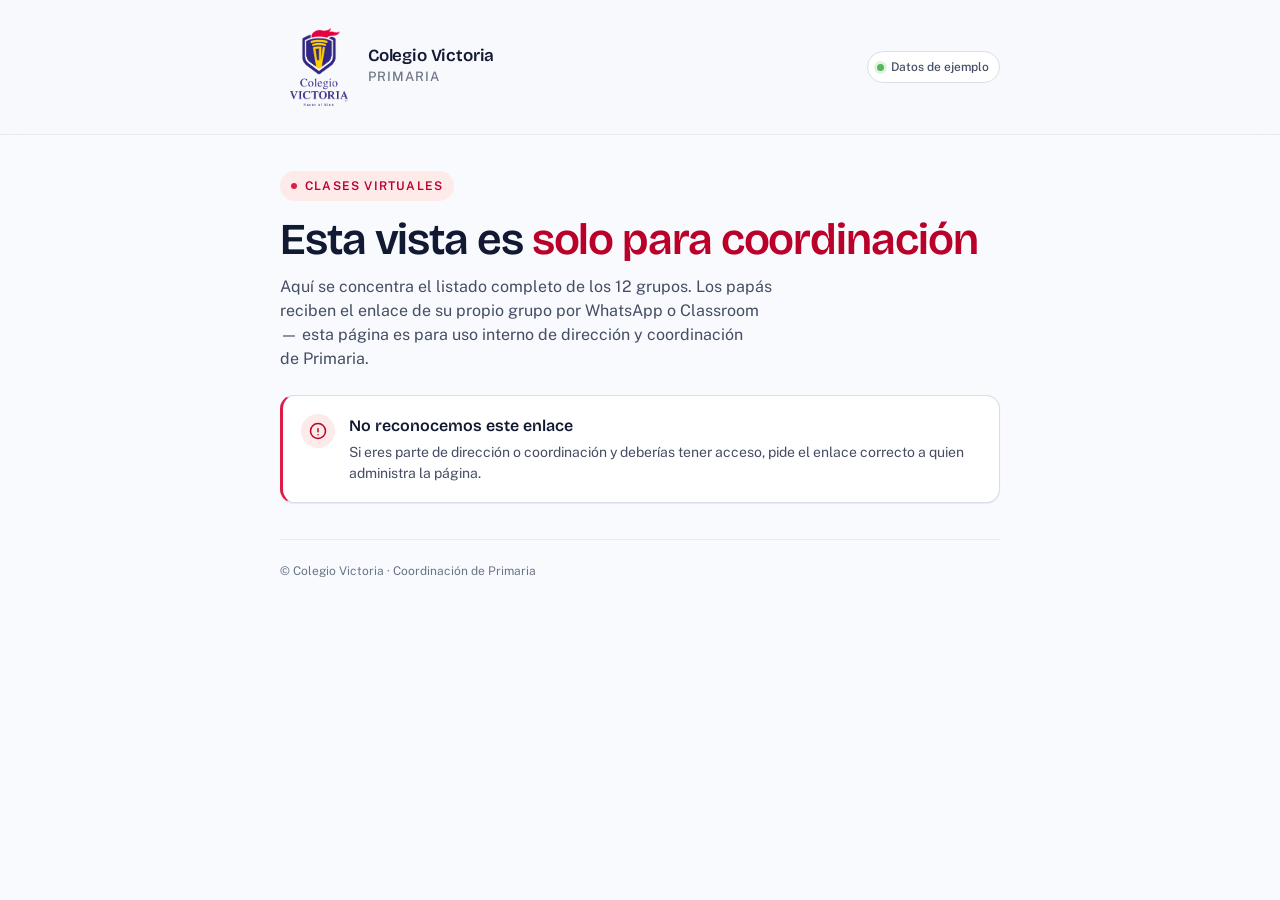
<file: index.html>
<!doctype html>
<html lang="es">

<head>
    <meta charset="utf-8" />
    <meta name="viewport" content="width=device-width,initial-scale=1,viewport-fit=cover" />
    <link rel="icon" href="assets/logo.ico" />
    <title>Enlaces de Clases Virtuales — Colegio Victoria</title>
    <link rel="preconnect" href="https://fonts.googleapis.com" />
    <link rel="preconnect" href="https://fonts.gstatic.com" crossorigin />
    <link
        href="https://fonts.googleapis.com/css2?family=Bricolage+Grotesque:opsz,wght@12..96,500;12..96,600;12..96,700&family=Public+Sans:wght@400;500;600;700&family=JetBrains+Mono:wght@500;600&display=swap"
        rel="stylesheet" />
    <link rel="stylesheet" href="assets/css/styles.css?v=2" />
</head>

<body>

    <header class="appbar">
        <div class="appbar__inner">
            <div class="brand">
                <img class="brand__mark" src="assets/logo-cv.png" alt="" aria-hidden="true" />
                <div>
                    <div class="brand__name">Colegio Victoria</div>
                    <span class="brand__sub">Primaria</span>
                </div>
            </div>
            <div class="appbar__spacer"></div>
            <div class="appbar__status" id="status">
                <span class="dot" id="statusDot"></span>
                <span id="statusText">Datos de ejemplo</span>
                <span class="appbar__status-time" id="statusTime"></span>
            </div>
        </div>
    </header>

    <main class="wrap">

        <!-- ============ HOME VIEW (requiere token de dirección) ============ -->
        <section class="view" id="viewHome" data-screen-label="Inicio · Grupos">
            <div class="home__intro">
                <span class="eyebrow">Clases virtuales del día</span>
                <h1 class="title">Enlaces de Clases Virtuales <em>— Primaria</em></h1>
                <p class="lede">Cuando se suspenden clases presenciales, encuentra aquí, en un solo lugar, todos los
                    enlaces de las clases en vivo. Toca el grupo de tu hijo o hija para ver el horario y unirse.</p>
                <p style="margin: 14px 0 0;">
                    <a class="btn-join" id="sheetEditLink" target="_blank" rel="noopener noreferrer" hidden>
                        <svg class="ico" viewBox="0 0 24 24" fill="none" stroke="currentColor" stroke-width="2"
                            stroke-linecap="round" stroke-linejoin="round" aria-hidden="true">
                            <rect x="3" y="3" width="18" height="18" rx="2" />
                            <path d="M3 9h18" />
                            <path d="M9 3v18" />
                        </svg>
                        <span>Abrir hoja de cálculo</span>
                    </a>
                </p>
            </div>

            <div class="today" role="status" aria-live="polite">
                <div class="today__icon" id="todayDay">—</div>
                <div>
                    <p class="today__label">Hoy</p>
                    <p class="today__date" id="todayDate">Cargando…</p>
                </div>
            </div>

            <div class="section-head">
                <h2 class="section-head__title">Selecciona un grupo</h2>
                <span class="section-head__count">12 grupos</span>
            </div>

            <div class="grid" id="groupsGrid" role="list"><!-- group buttons inserted here --></div>

            <div class="section-head">
                <h2 class="section-head__title">Enlaces para compartir</h2>
                <span class="section-head__count">12 enlaces</span>
            </div>
            <p class="lede" style="margin-bottom: 14px;">Copia el enlace de cada grupo y compártelo en su chat de
                WhatsApp o Classroom — cada uno abre directo al horario de ese grupo, sin mostrar los demás.</p>
            <div class="link-list" id="linkList"><!-- filas de enlaces insertadas aquí --></div>

            <div class="foot">
                <span>© Colegio Victoria · Coordinación de Primaria</span>
                <span>Solo se muestran enlaces cuando hay clases virtuales.</span>
            </div>
        </section>

        <!-- ============ VISTA: GRUPO (con token válido) ============ -->
        <section class="view" id="viewGroup" data-screen-label="Clases del grupo">
            <header class="detail__head">
                <div class="detail__badge" id="detailBadge">—</div>
                <div class="detail__meta">
                    <p class="detail__eyebrow">Clases virtuales</p>
                    <h2 class="detail__title" id="detailTitle">Cargando…</h2>
                    <p class="detail__date"><strong id="detailDate">—</strong> · <span id="detailCount"></span></p>
                </div>
            </header>

            <aside class="tutorial" aria-labelledby="tutorialTitle">
                <div class="tutorial__head">
                    <div class="tutorial__icon" aria-hidden="true">
                        <svg width="18" height="18" viewBox="0 0 24 24" fill="currentColor" aria-hidden="true">
                            <polygon points="6 4 20 12 6 20" />
                        </svg>
                    </div>
                    <div>
                        <p class="tutorial__title" id="tutorialTitle">¿Primera vez? Aprende a usar la plataforma</p>
                        <p class="tutorial__text">Mira el video según el dispositivo que vas a usar.</p>
                    </div>
                </div>
                <div class="tutorial__actions">
                    <a class="btn-tutorial" href="https://youtu.be/Fv5nYnu-M7Q" target="_blank"
                        rel="noopener noreferrer">
                        <svg class="ico" viewBox="0 0 24 24" fill="none" stroke="currentColor" stroke-width="2"
                            stroke-linecap="round" stroke-linejoin="round" aria-hidden="true">
                            <rect x="7" y="2" width="10" height="19" rx="2" />
                            <path d="M11 18h2" />
                        </svg>
                        <span>Tutorial Celular/Tablet</span>
                    </a>
                    <a class="btn-tutorial" href="https://youtu.be/Svt0EOHoF0Q" target="_blank"
                        rel="noopener noreferrer">
                        <svg class="ico" viewBox="0 0 24 24" fill="none" stroke="currentColor" stroke-width="2"
                            stroke-linecap="round" stroke-linejoin="round" aria-hidden="true">
                            <rect x="2" y="4" width="20" height="13" rx="2" />
                            <path d="M8 21h8" />
                            <path d="M12 17v4" />
                        </svg>
                        <span>Tutorial Computadora/Laptop</span>
                    </a>
                </div>
            </aside>

            <div id="scheduleHost"><!-- rendered schedule goes here --></div>

            <div class="foot">
                <span>¿Algo no aparece o un enlace no funciona? Escribe a coordinación al WhatsApp del colegio.</span>
            </div>
        </section>

        <!-- ============ VISTA: SIN TOKEN DE DIRECCIÓN ============ -->
        <section class="view" id="viewLocked" data-screen-label="Acceso restringido">
            <div class="home__intro">
                <span class="eyebrow">Clases virtuales</span>
                <h1 class="title">Esta vista es <em>solo para coordinación</em></h1>
                <p class="lede">Aquí se concentra el listado completo de los 12 grupos. Los papás reciben el enlace de
                    su propio grupo por WhatsApp o Classroom — esta página es para uso interno de dirección y
                    coordinación de Primaria.</p>
            </div>
            <div class="notice">
                <div class="notice__icon" aria-hidden="true">
                    <svg width="18" height="18" viewBox="0 0 24 24" fill="none" stroke="currentColor" stroke-width="2"
                        stroke-linecap="round" stroke-linejoin="round">
                        <path d="M12 9v4" />
                        <path d="M12 17h.01" />
                        <circle cx="12" cy="12" r="10" />
                    </svg>
                </div>
                <div>
                    <p class="notice__title">No reconocemos este enlace</p>
                    <p class="notice__text">Si eres parte de dirección o coordinación y deberías tener acceso, pide el
                        enlace correcto a quien administra la página.</p>
                </div>
            </div>
            <div class="foot">
                <span>© Colegio Victoria · Coordinación de Primaria</span>
            </div>
        </section>

    </main>

    <script src="assets/js/config.js?v=8"></script>
    <script src="assets/js/utils.js?v=3"></script>
    <script src="assets/js/app.js?v=3"></script>
    <script src="assets/js/home.js?v=3"></script>
</body>

</html>
</file>
<file: assets/css/styles.css>
/* ---------- design tokens ---------- */
  :root {
      --bg: oklch(0.985 0.006 265);
      --bg-tint: oklch(0.965 0.012 265);
      --surface: #ffffff;
      --ink: oklch(0.22 0.05 270);
      --ink-soft: oklch(0.42 0.04 268);
      --ink-mute: oklch(0.56 0.028 265);
      --line: oklch(0.90 0.018 265);
      --line-soft: oklch(0.94 0.012 265);
      --coral: oklch(0.58 0.22 18);
      --coral-deep: oklch(0.48 0.22 18);
      --coral-tint: oklch(0.96 0.03 18);
      --coral-tint-2: oklch(0.90 0.06 18);

      --r-sm: 10px;
      --r-md: 14px;
      --r-lg: 20px;
      --r-xl: 28px;

      --shadow-sm: 0 1px 0 rgba(40, 30, 20, .04), 0 1px 2px rgba(40, 30, 20, .04);
      --shadow-md: 0 1px 0 rgba(40, 30, 20, .04), 0 6px 18px -10px rgba(40, 30, 20, .18);
      --shadow-lg: 0 1px 0 rgba(40, 30, 20, .04), 0 20px 40px -24px rgba(40, 30, 20, .28);

      --font-sans: "Public Sans", system-ui, -apple-system, "Segoe UI", sans-serif;
      --font-display: "Bricolage Grotesque", "Public Sans", system-ui, sans-serif;
      --font-mono: "JetBrains Mono", ui-monospace, "SFMono-Regular", Menlo, monospace;
  }

  * {
      box-sizing: border-box;
  }

  html,
  body {
      margin: 0;
      padding: 0;
  }

  html {
      -webkit-text-size-adjust: 100%;
  }

  body {
      font-family: var(--font-sans);
      color: var(--ink);
      background: var(--bg);
      line-height: 1.5;
      font-size: 16px;
      -webkit-font-smoothing: antialiased;
      text-rendering: optimizeLegibility;
      min-height: 100vh;
      min-height: 100dvh;
  }

  button {
      font: inherit;
      color: inherit;
      cursor: pointer;
  }

  a {
      color: inherit;
  }

  /* ---------- top app bar ---------- */
  .appbar {
      z-index: 20;
      background: rgba(248, 248, 252, 0.86);
      backdrop-filter: saturate(140%) blur(14px);
      -webkit-backdrop-filter: saturate(140%) blur(14px);
      border-bottom: 1px solid var(--line-soft);
  }

  .appbar__inner {
      max-width: 760px;
      margin: 0 auto;
      padding: 28px 20px;
      display: flex;
      align-items: center;
      gap: 12px;
  }

  .brand {
      display: flex;
      align-items: center;
      gap: 10px;
      text-decoration: none;
  }

  .brand__mark {
      width: 78px;
      height: 78px;
      object-fit: contain;
      flex: none;
  }

  .brand__name {
      font-family: var(--font-display);
      font-weight: 600;
      font-size: 17px;
      letter-spacing: -0.01em;
      color: var(--ink);
      line-height: 1;
  }

  .brand__sub {
      display: block;
      font-family: var(--font-sans);
      font-weight: 500;
      font-size: 13px;
      letter-spacing: 0.08em;
      text-transform: uppercase;
      color: var(--ink-mute);
      margin-top: 3px;
  }

  .appbar__spacer {
      flex: 1;
  }

  .appbar__status {
      display: inline-flex;
      align-items: center;
      gap: 7px;
      font-size: 12px;
      font-weight: 500;
      color: var(--ink-soft);
      background: var(--surface);
      border: 1px solid var(--line);
      padding: 6px 10px 6px 9px;
      border-radius: 100px;
  }

  .appbar__status-time {
      color: var(--ink-mute);
      font-weight: 400;
  }

  .appbar__status-time:empty {
      display: none;
  }

  .dot {
      width: 7px;
      height: 7px;
      border-radius: 50%;
      background: oklch(0.7 0.16 145);
      box-shadow: 0 0 0 3px oklch(0.7 0.16 145 / .18);
  }

  .dot.is-warn {
      background: oklch(0.78 0.14 70);
      box-shadow: 0 0 0 3px oklch(0.78 0.14 70 / .18);
  }

  .dot.is-err {
      background: var(--coral);
      box-shadow: 0 0 0 3px oklch(0.55 0.19 25 / .18);
  }

  /* ---------- containers ---------- */
  .wrap {
      max-width: 760px;
      margin: 0 auto;
      padding: 28px 20px 80px;
  }

  /* ---------- views ---------- */
  .view {
      display: none;
  }

  .view.is-active {
      display: block;
      animation: viewIn .35s cubic-bezier(.2, .7, .2, 1);
  }

  @keyframes viewIn {
      from {
          opacity: 0;
          transform: translateY(8px);
      }

      to {
          opacity: 1;
          transform: none;
      }
  }

  /* ---------- home view ---------- */
  .home__intro {
      margin: 8px 0 24px;
  }

  .eyebrow {
      display: inline-flex;
      align-items: center;
      gap: 8px;
      font-size: 12px;
      font-weight: 600;
      letter-spacing: 0.10em;
      text-transform: uppercase;
      color: var(--coral-deep);
      background: var(--coral-tint);
      padding: 6px 11px;
      border-radius: 100px;
      margin-bottom: 16px;
  }

  .eyebrow::before {
      content: "";
      width: 6px;
      height: 6px;
      border-radius: 50%;
      background: var(--coral);
  }

  h1.title {
      font-family: var(--font-display);
      font-weight: 600;
      font-size: clamp(30px, 7vw, 44px);
      line-height: 1.05;
      letter-spacing: -0.025em;
      margin: 0 0 12px;
      color: var(--ink);
      text-wrap: balance;
  }

  h1.title em {
      font-style: normal;
      color: var(--coral-deep);
  }

  .lede {
      font-size: 16px;
      color: var(--ink-soft);
      max-width: 52ch;
      text-wrap: pretty;
      margin: 0;
  }

  .today {
      display: flex;
      align-items: center;
      gap: 10px;
      margin: 22px 0 14px;
      padding: 14px 16px;
      background: var(--surface);
      border: 1px solid var(--line);
      border-radius: var(--r-md);
      box-shadow: var(--shadow-sm);
  }

  .today__icon {
      width: 36px;
      height: 36px;
      border-radius: 10px;
      background: var(--bg-tint);
      color: var(--ink-soft);
      display: grid;
      place-items: center;
      font-family: var(--font-mono);
      font-size: 14px;
      font-weight: 600;
      flex: none;
      border: 1px solid var(--line);
  }

  .today__label {
      font-size: 12px;
      font-weight: 600;
      color: var(--ink-mute);
      text-transform: uppercase;
      letter-spacing: 0.08em;
      margin: 0;
  }

  .today__date {
      font-family: var(--font-display);
      font-weight: 600;
      font-size: 17px;
      letter-spacing: -0.01em;
      line-height: 1.15;
      color: var(--ink);
      margin: 1px 0 0;
  }

  /* ---------- grade section labels ---------- */
  .section-head {
      display: flex;
      align-items: baseline;
      gap: 12px;
      margin: 26px 2px 12px;
  }

  .section-head__title {
      font-family: var(--font-display);
      font-weight: 600;
      font-size: 18px;
      letter-spacing: -0.01em;
      color: var(--ink);
      margin: 0;
  }

  .section-head__count {
      font-family: var(--font-mono);
      font-size: 12px;
      color: var(--ink-mute);
      margin-left: auto;
  }

  /* ---------- groups grid ---------- */
  .grid {
      display: grid;
      grid-template-columns: repeat(2, minmax(0, 1fr));
      gap: 10px;
  }

  @media (min-width: 480px) {
      .grid {
          grid-template-columns: repeat(3, minmax(0, 1fr));
          gap: 12px;
      }
  }

  @media (min-width: 720px) {
      .grid {
          grid-template-columns: repeat(4, minmax(0, 1fr));
          gap: 14px;
      }
  }

  .group-btn {
      position: relative;
      background: var(--surface);
      border: 1px solid var(--line);
      border-radius: var(--r-md);
      padding: 18px 16px 16px;
      text-align: left;
      box-shadow: var(--shadow-sm);
      transition: transform .15s ease, box-shadow .2s ease, border-color .2s ease;
      min-height: 96px;
      display: flex;
      flex-direction: column;
      overflow: hidden;
      text-decoration: none;
  }

  .group-btn::after {
      content: "";
      position: absolute;
      inset: auto 0 0 0;
      height: 3px;
      background: var(--coral);
      transform: translateY(3px);
      transition: transform .2s ease;
  }

  .group-btn:hover {
      border-color: oklch(0.86 0.018 265);
      box-shadow: var(--shadow-md);
      transform: translateY(-1px);
  }

  .group-btn:hover::after {
      transform: none;
  }

  .group-btn:active {
      transform: translateY(0);
      box-shadow: var(--shadow-sm);
  }

  .group-btn:focus-visible {
      outline: none;
      border-color: var(--coral);
      box-shadow: 0 0 0 4px var(--coral-tint), var(--shadow-md);
  }

  .group-btn__pending {
      position: absolute;
      top: 12px;
      right: 12px;
      display: none;
      align-items: center;
      font-size: 11px;
      font-weight: 600;
      letter-spacing: -0.01em;
      color: oklch(0.5 0.13 70);
      background: oklch(0.78 0.14 70 / .16);
      border: 1px solid oklch(0.78 0.14 70 / .35);
      border-radius: 100px;
      padding: 3px 9px;
      line-height: 1.3;
  }

  .group-btn__pending.is-visible {
      display: inline-flex;
  }

  .group-btn__grade {
      font-family: var(--font-display);
      font-weight: 600;
      font-size: 30px;
      line-height: 1;
      letter-spacing: -0.03em;
      color: var(--ink);
  }

  .group-btn__grade .sup {
      font-size: 18px;
      vertical-align: super;
      color: var(--coral);
      margin-left: 1px;
  }

  .group-btn__grade .sec {
      font-size: 20px;
      color: var(--ink-soft);
      margin-left: 3px;
      font-weight: 500;
  }

  .group-btn__label {
      font-size: 12px;
      color: var(--ink-mute);
      margin-top: auto;
      padding-top: 14px;
      display: flex;
      align-items: center;
      gap: 6px;
  }

  .group-btn__label svg {
      opacity: .6;
  }

  /* ---------- shareable link list (home, director only) ---------- */
  .link-list {
      display: flex;
      flex-direction: column;
      gap: 8px;
  }

  .link-row {
      display: grid;
      grid-template-columns: 56px 1fr auto;
      align-items: center;
      gap: 12px;
      background: var(--surface);
      border: 1px solid var(--line);
      border-radius: var(--r-md);
      padding: 12px 14px;
      box-shadow: var(--shadow-sm);
  }

  .link-row__group {
      font-family: var(--font-display);
      font-weight: 600;
      font-size: 16px;
      letter-spacing: -0.01em;
      color: var(--ink);
  }

  .link-row__url {
      font-family: var(--font-mono);
      font-size: 12px;
      color: var(--ink-soft);
      overflow: hidden;
      text-overflow: ellipsis;
      white-space: nowrap;
      min-width: 0;
  }

  .link-row__copy {
      appearance: none;
      border: 1px solid var(--line);
      background: var(--surface);
      color: var(--ink-soft);
      font-size: 13px;
      font-weight: 600;
      padding: 11px 14px;
      min-height: 44px;
      border-radius: 100px;
      display: inline-flex;
      align-items: center;
      gap: 6px;
      transition: color .15s ease, border-color .15s ease, background .15s ease;
      flex: none;
  }

  .link-row__copy:hover {
      color: var(--ink);
      border-color: oklch(0.85 0.02 265);
  }

  .link-row__copy:focus-visible {
      outline: none;
      border-color: var(--coral);
      box-shadow: 0 0 0 4px var(--coral-tint);
  }

  .link-row__copy.is-copied {
      color: var(--coral-deep);
      border-color: var(--coral-tint-2);
      background: var(--coral-tint);
  }

  @media (max-width: 560px) {
      .link-row {
          grid-template-columns: 1fr auto;
      }

      .link-row__url {
          display: none;
      }
  }

  /* ---------- group detail view ---------- */
  .detail__top {
      display: flex;
      align-items: center;
      gap: 10px;
      margin: 4px 0 18px;
  }

  .back-btn {
      display: inline-flex;
      align-items: center;
      gap: 6px;
      background: var(--surface);
      border: 1px solid var(--line);
      border-radius: 100px;
      padding: 10px 16px 10px 12px;
      min-height: 44px;
      font-size: 14px;
      font-weight: 500;
      color: var(--ink-soft);
      box-shadow: var(--shadow-sm);
      transition: all .15s ease;
      text-decoration: none;
  }

  .back-btn:hover {
      color: var(--ink);
      border-color: oklch(0.85 0.02 265);
  }

  .back-btn:focus-visible {
      outline: none;
      border-color: var(--coral);
      box-shadow: 0 0 0 4px var(--coral-tint);
  }

  .detail__head {
      display: flex;
      align-items: flex-start;
      gap: 16px;
      padding: 22px 22px 24px;
      background: var(--surface);
      border: 1px solid var(--line);
      border-radius: var(--r-lg);
      box-shadow: var(--shadow-md);
      margin-bottom: 22px;
      position: relative;
      overflow: hidden;
  }

  .detail__head::before {
      content: "";
      position: absolute;
      right: -40px;
      top: -40px;
      width: 180px;
      height: 180px;
      background: radial-gradient(circle at center, var(--coral-tint), transparent 65%);
      pointer-events: none;
  }

  .detail__badge {
      flex: none;
      width: 64px;
      height: 64px;
      border-radius: var(--r-md);
      background: linear-gradient(160deg, var(--coral), var(--coral-deep));
      color: #fff;
      display: grid;
      place-items: center;
      font-family: var(--font-display);
      font-weight: 700;
      font-size: 22px;
      letter-spacing: -0.02em;
      line-height: 1;
      box-shadow: 0 8px 22px -10px var(--coral), inset 0 -3px 0 rgba(0, 0, 0, .08);
      position: relative;
  }

  .detail__meta {
      min-width: 0;
      position: relative;
  }

  .detail__eyebrow {
      font-size: 11px;
      font-weight: 600;
      color: var(--coral-deep);
      text-transform: uppercase;
      letter-spacing: 0.10em;
      margin: 2px 0 4px;
  }

  .detail__title {
      font-family: var(--font-display);
      font-weight: 600;
      font-size: 26px;
      letter-spacing: -0.02em;
      line-height: 1.1;
      margin: 0 0 6px;
      color: var(--ink);
  }

  .detail__date {
      font-size: 14px;
      color: var(--ink-soft);
      margin: 0;
  }

  .detail__date strong {
      color: var(--ink);
      font-weight: 600;
  }

  /* ---------- schedule list ---------- */
  .schedule {
      display: flex;
      flex-direction: column;
      gap: 10px;
  }

  .class-card {
      display: grid;
      grid-template-columns: 86px 1fr;
      background: var(--surface);
      border: 1px solid var(--line);
      border-radius: var(--r-md);
      overflow: hidden;
      box-shadow: var(--shadow-sm);
      transition: border-color .2s ease, box-shadow .2s ease;
  }

  .class-card:hover {
      border-color: oklch(0.88 0.015 265);
      box-shadow: var(--shadow-md);
  }

  .class-card__time {
      background: var(--bg-tint);
      border-right: 1px solid var(--line-soft);
      padding: 14px 12px;
      display: flex;
      flex-direction: column;
      align-items: flex-start;
      justify-content: center;
      gap: 2px;
      font-family: var(--font-mono);
  }

  .class-card__time .from {
      font-size: 15px;
      font-weight: 600;
      color: var(--ink);
      letter-spacing: -0.01em;
  }

  .class-card__time .to {
      font-size: 11px;
      color: var(--ink-mute);
      font-weight: 500;
  }

  .class-card__time .dur {
      font-size: 10px;
      color: var(--ink-mute);
      text-transform: uppercase;
      letter-spacing: 0.08em;
      margin-top: 4px;
  }

  .class-card__body {
      padding: 14px 16px;
      display: flex;
      flex-direction: column;
      gap: 10px;
      min-width: 0;
  }

  .class-card__row {
      min-width: 0;
  }

  .class-card__subject {
      font-family: var(--font-display);
      font-weight: 600;
      font-size: 17px;
      letter-spacing: -0.01em;
      line-height: 1.2;
      color: var(--ink);
      margin: 0;
      overflow-wrap: anywhere;
  }

  .class-card__teacher {
      font-size: 13px;
      color: var(--ink-soft);
      margin: 3px 0 0;
      display: flex;
      align-items: center;
      gap: 6px;
  }

  .class-card__teacher svg {
      opacity: .55;
      flex: none;
  }

  .class-card__action {
      display: flex;
      align-items: center;
      flex-wrap: wrap;
      gap: 8px;
      margin-top: 2px;
  }

  .btn-join {
      appearance: none;
      border: 0;
      display: inline-flex;
      align-items: center;
      gap: 8px;
      background: var(--ink);
      color: var(--bg);
      padding: 10px 14px;
      border-radius: 100px;
      font-size: 14px;
      font-weight: 600;
      letter-spacing: -0.005em;
      text-decoration: none;
      white-space: nowrap;
      transition: transform .12s ease, background .2s ease, box-shadow .2s ease;
      box-shadow: 0 1px 0 rgba(0, 0, 0, .04), 0 6px 14px -8px rgba(40, 30, 20, .4);
  }

  .btn-join:hover {
      background: oklch(0.32 0.055 270);
  }

  .btn-join:active {
      transform: translateY(1px);
  }

  .btn-join:focus-visible {
      outline: none;
      box-shadow: 0 0 0 4px var(--coral-tint), 0 6px 14px -8px rgba(40, 30, 20, .4);
  }

  .btn-join.is-coral {
      background: var(--coral);
      color: #fff;
      box-shadow: 0 1px 0 rgba(0, 0, 0, .04), 0 6px 16px -8px var(--coral);
  }

  .btn-join.is-coral:hover {
      background: var(--coral-deep);
  }

  .btn-join svg {
      flex: none;
  }

  .btn-pending {
      display: inline-flex;
      align-items: center;
      gap: 8px;
      background: transparent;
      color: var(--ink-mute);
      padding: 10px 14px;
      border-radius: 100px;
      border: 1px dashed var(--line);
      font-size: 14px;
      font-weight: 500;
      cursor: not-allowed;
  }

  .btn-pending::before {
      content: "";
      width: 8px;
      height: 8px;
      border-radius: 50%;
      background: oklch(0.78 0.14 70);
  }

  .platform-tag {
      display: inline-flex;
      align-items: center;
      gap: 5px;
      font-size: 11px;
      font-weight: 600;
      text-transform: uppercase;
      letter-spacing: 0.06em;
      color: var(--ink-mute);
      padding: 4px 8px;
      border-radius: 6px;
      background: var(--bg-tint);
      border: 1px solid var(--line-soft);
      white-space: nowrap;
  }

  .platform-tag.is-zoom {
      color: oklch(0.45 0.13 250);
      background: oklch(0.97 0.02 250);
      border-color: oklch(0.92 0.03 250);
  }

  .platform-tag.is-meet {
      color: oklch(0.45 0.13 145);
      background: oklch(0.97 0.02 145);
      border-color: oklch(0.92 0.03 145);
  }

  .platform-tag.is-teams {
      color: oklch(0.45 0.13 290);
      background: oklch(0.97 0.02 290);
      border-color: oklch(0.92 0.03 290);
  }

  /* ---------- recess strip ---------- */
  .recess {
      display: grid;
      grid-template-columns: 86px 1fr;
      background: transparent;
      border: 1px dashed var(--line);
      border-radius: var(--r-md);
      overflow: hidden;
  }

  .recess__time {
      padding: 12px 12px;
      font-family: var(--font-mono);
      color: var(--ink-mute);
      display: flex;
      flex-direction: column;
      justify-content: center;
  }

  .recess__time .from {
      font-size: 14px;
      font-weight: 600;
      color: var(--ink-soft);
  }

  .recess__time .to {
      font-size: 11px;
  }

  .recess__body {
      padding: 12px 16px;
      display: flex;
      align-items: center;
      gap: 10px;
      color: var(--ink-soft);
      font-size: 14px;
  }

  .recess__body svg {
      color: var(--coral);
      flex: none;
  }

  .recess__body strong {
      font-family: var(--font-display);
      font-weight: 600;
      font-size: 15px;
      color: var(--ink);
      letter-spacing: -0.01em;
  }

  /* ---------- tutorial ---------- */
  .tutorial {
      margin: 0 0 18px;
      padding: 16px;
      background: oklch(0.97 0.02 250);
      border: 1px solid oklch(0.90 0.04 250);
      border-radius: var(--r-md);
      box-shadow: var(--shadow-sm);
  }

  .tutorial__head {
      display: flex;
      gap: 12px;
      align-items: flex-start;
      margin-bottom: 14px;
  }

  .tutorial__icon {
      width: 36px;
      height: 36px;
      border-radius: 50%;
      background: oklch(0.55 0.15 250);
      color: #fff;
      display: grid;
      place-items: center;
      flex: none;
  }

  .tutorial__title {
      font-family: var(--font-display);
      font-weight: 600;
      font-size: 16px;
      margin: 0 0 4px;
      color: var(--ink);
  }

  .tutorial__text {
      font-size: 14px;
      color: var(--ink-soft);
      margin: 0;
  }

  .tutorial__actions {
      display: grid;
      grid-template-columns: 1fr 1fr;
      gap: 8px;
  }

  .btn-tutorial {
      appearance: none;
      display: inline-flex;
      align-items: center;
      justify-content: center;
      gap: 8px;
      background: #fff;
      color: oklch(0.45 0.13 250);
      border: 1px solid oklch(0.85 0.05 250);
      padding: 10px 14px;
      min-height: 44px;
      border-radius: 100px;
      font-size: 13px;
      font-weight: 600;
      letter-spacing: -0.005em;
      text-decoration: none;
      white-space: nowrap;
      transition: background .2s ease, transform .12s ease;
  }

  .btn-tutorial:hover {
      background: oklch(0.95 0.03 250);
  }

  .btn-tutorial:active {
      transform: translateY(1px);
  }

  .btn-tutorial svg {
      flex: none;
      width: 16px;
      height: 16px;
  }

  @media (max-width: 560px) {
      .tutorial__actions {
          grid-template-columns: 1fr;
      }
  }

  /* ---------- error & loading ---------- */
  .notice {
      margin: 18px 0;
      padding: 18px 18px;
      background: var(--surface);
      border: 1px solid var(--line);
      border-left: 3px solid var(--coral);
      border-radius: var(--r-md);
      display: flex;
      gap: 14px;
      align-items: flex-start;
      box-shadow: var(--shadow-sm);
  }

  .notice__icon {
      width: 34px;
      height: 34px;
      border-radius: 50%;
      background: var(--coral-tint);
      color: var(--coral-deep);
      display: grid;
      place-items: center;
      flex: none;
  }

  .notice__title {
      font-family: var(--font-display);
      font-weight: 600;
      font-size: 16px;
      margin: 0 0 4px;
      color: var(--ink);
  }

  .notice__text {
      font-size: 14px;
      color: var(--ink-soft);
      margin: 0;
  }

  .loading {
      display: flex;
      align-items: center;
      gap: 10px;
      color: var(--ink-mute);
      font-size: 14px;
      padding: 14px 0;
  }

  .spinner {
      width: 16px;
      height: 16px;
      border-radius: 50%;
      border: 2px solid var(--line);
      border-top-color: var(--coral);
      animation: spin .8s linear infinite;
  }

  @keyframes spin {
      to {
          transform: rotate(360deg);
      }
  }

  /* ---------- skeleton placeholders ---------- */
  .skeleton-card {
      display: grid;
      grid-template-columns: 86px 1fr;
      background: var(--surface);
      border: 1px solid var(--line);
      border-radius: var(--r-md);
      overflow: hidden;
      height: 92px;
  }

  .skeleton-card .skl-time {
      background: var(--bg-tint);
      border-right: 1px solid var(--line-soft);
  }

  .skeleton-card .skl-body {
      padding: 14px 16px;
      display: flex;
      flex-direction: column;
      gap: 8px;
  }

  .skl-bar {
      height: 12px;
      border-radius: 6px;
      background: linear-gradient(90deg, var(--bg-tint), var(--line-soft), var(--bg-tint));
      background-size: 200% 100%;
      animation: shimmer 1.4s linear infinite;
  }

  @keyframes shimmer {
      from {
          background-position: 200% 0;
      }

      to {
          background-position: -200% 0;
      }
  }

  /* ---------- footer ---------- */
  .foot {
      margin-top: 36px;
      padding-top: 22px;
      border-top: 1px solid var(--line-soft);
      color: var(--ink-mute);
      font-size: 12px;
      display: flex;
      justify-content: space-between;
      gap: 12px;
      flex-wrap: wrap;
  }

  .foot a {
      color: var(--ink-soft);
      text-decoration: none;
      border-bottom: 1px dotted var(--line);
  }

  /* ---------- iconography ---------- */
  .ico {
      width: 16px;
      height: 16px;
      stroke-width: 1.8;
  }

  /* ---------- small phones ---------- */
  @media (max-width: 400px) {
      .appbar__inner {
          padding: 16px 16px;
      }

      .brand__mark {
          width: 63px;
          height: 63px;
      }

      .wrap {
          padding: 22px 16px 70px;
      }

      .appbar__status-time {
          display: none;
      }

      .appbar__status {
          font-size: 11px;
          padding: 5px 9px 5px 8px;
      }

      .detail__head {
          padding: 18px 16px 20px;
          gap: 12px;
      }

      .detail__badge {
          width: 52px;
          height: 52px;
          font-size: 18px;
      }

      .detail__title {
          font-size: 22px;
      }

      .btn-join {
          padding: 9px 12px;
          font-size: 13px;
          gap: 6px;
      }

      .platform-tag {
          font-size: 10px;
          padding: 3px 6px;
      }
  }

  /* ---------- transitions ---------- */
  @media (prefers-reduced-motion: reduce) {

      *,
      *::before,
      *::after {
          animation: none !important;
          transition: none !important;
      }
  }
</file>
